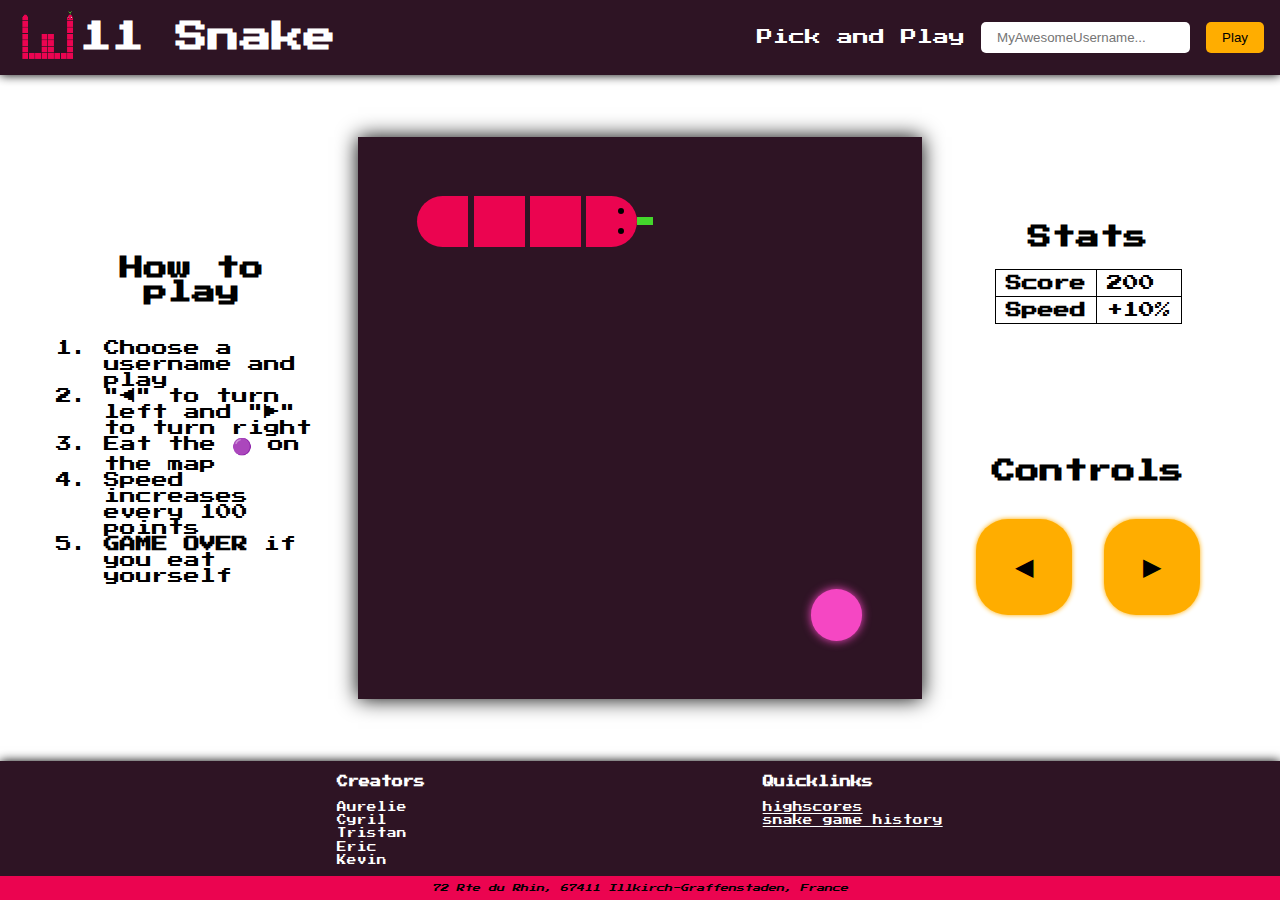
<file: public/index.html>
<!DOCTYPE html>
<html lang="en">
    <head>
        <title>W11 Snake</title>
        <meta charset="utf-8">
        <link rel="preconnect" href="https://fonts.googleapis.com">
        <link rel="preconnect" href="https://fonts.gstatic.com" crossorigin>
        <link href="https://fonts.googleapis.com/css2?family=Press+Start+2P&family=Roboto:wght@100;400;700&display=swap" rel="stylesheet">
        <link rel="stylesheet" href="./css/styles.css">
        <link rel="icon" type="image/x-icon" href="/imgs/favicon-32x32.png">
    </head>
    <body>
        <header>
            <span>
                <h1>11 Snake</h1>
                <img src="./imgs/snake-v2.png" alt="snake logo">
            </span>
            <form id="form">
                <label for="username">Pick and Play</label>
                <input type="text" name="username" id="username" placeholder="MyAwesomeUsername..." required>
                <button class="button" type="submit">Play</button>
            </form>
        </header>
        <main>
            <aside>
                <h2>How to play</h2>
                <ol>
                    <li>Choose a username and play</li>
                    <li>"◀" to turn left and "▶" to turn right</li>
                    <li>Eat the 🟣 on the map</li>
                    <li>Speed increases every 100 points</li>
                    <li><strong>GAME OVER</strong> if you eat yourself</li>
                </ol>
            </aside>
            <article>
                <ol id="snake-game">
                    <li></li>
                    <li></li>
                    <li></li>
                    <li></li>
                    <li></li>
                    <li></li>
                    <li></li>
                    <li></li>
                    <li></li>
                    <li></li>
                    <li></li>
                    <li class="snake tail"></li>
                    <li class="snake body"></li>
                    <li class="snake body"></li>
                    <li class="snake head">
                        <span class="eye"></span>
                        <span class="eye"></span>
                        <span class="tongue"></span>
                    </li>
                    <li></li>
                    <li></li>
                    <li></li>
                    <li></li>
                    <li></li>
                    <li></li>
                    <li></li>
                    <li></li>
                    <li></li>
                    <li></li>
                    <li></li>
                    <li></li>
                    <li></li>
                    <li></li>
                    <li></li>
                    <li></li>
                    <li></li>
                    <li></li>
                    <li></li>
                    <li></li>
                    <li></li>
                    <li></li>
                    <li></li>
                    <li></li>
                    <li></li>
                    <li></li>
                    <li></li>
                    <li></li>
                    <li></li>
                    <li></li>
                    <li></li>
                    <li></li>
                    <li></li>
                    <li></li>
                    <li></li>
                    <li></li>
                    <li></li>
                    <li></li>
                    <li></li>
                    <li></li>
                    <li></li>
                    <li></li>
                    <li></li>
                    <li></li>
                    <li></li>
                    <li></li>
                    <li></li>
                    <li></li>
                    <li></li>
                    <li></li>
                    <li></li>
                    <li></li>
                    <li></li>
                    <li></li>
                    <li></li>
                    <li></li>
                    <li></li>
                    <li></li>
                    <li></li>
                    <li></li>
                    <li></li>
                    <li></li>
                    <li></li>
                    <li></li>
                    <li></li>
                    <li></li>
                    <li></li>
                    <li></li>
                    <li></li>
                    <li></li>
                    <li></li>
                    <li></li>
                    <li></li>
                    <li class="food"></li>
                    <li></li>
                    <li></li>
                    <li></li>
                    <li></li>
                    <li></li>
                    <li></li>
                    <li></li>
                    <li></li>
                    <li></li>
                    <li></li>
                    <li></li>
                </ol>
            </article>
            <article>
                <section>
                    <h2>Stats</h2>
                    <table>
                        <tr>
                            <th>Score</th><td id="score">200</td>
                        </tr>
                        <tr>
                            <th>Speed</th><td id="speed">+10%</td>
                        </tr>
                    </table>
                </section>
                <section>
                    <h2>Controls</h2>
                    <span class="button-group">
                        <button class="button controls" id="left">◀</button>
                        <button class="button controls" id="right">▶</button>
                    </span>
                </section>
            </article>
        </main>
        <footer>
            <section>
                <article>
                    <h4>Creators</h4>
                    <ul>
                        <li>Aurelie</li>
                        <li>Cyril</li>
                        <li>Tristan</li>
                        <li>Eric</li>
                        <li>Kevin</li>
                    </ul>
                </article>
                <article>
                    <h4>Quicklinks</h4>
                    <ul>
                        <li><a href="./highscores.html" target="_blank">highscores</a></li>
                        <li><a href="https://en.wikipedia.org/wiki/Snake_(video_game_genre)" target="_blank">snake game history</a></li>
                    </ul>
                </article>
            </section>
            <address>
                72 Rte du Rhin, 67411 Illkirch-Graffenstaden, France
            </address>
        </footer>
        <script src="./js/snake.bundle.js"></script>
    </body>
</html>
</file>
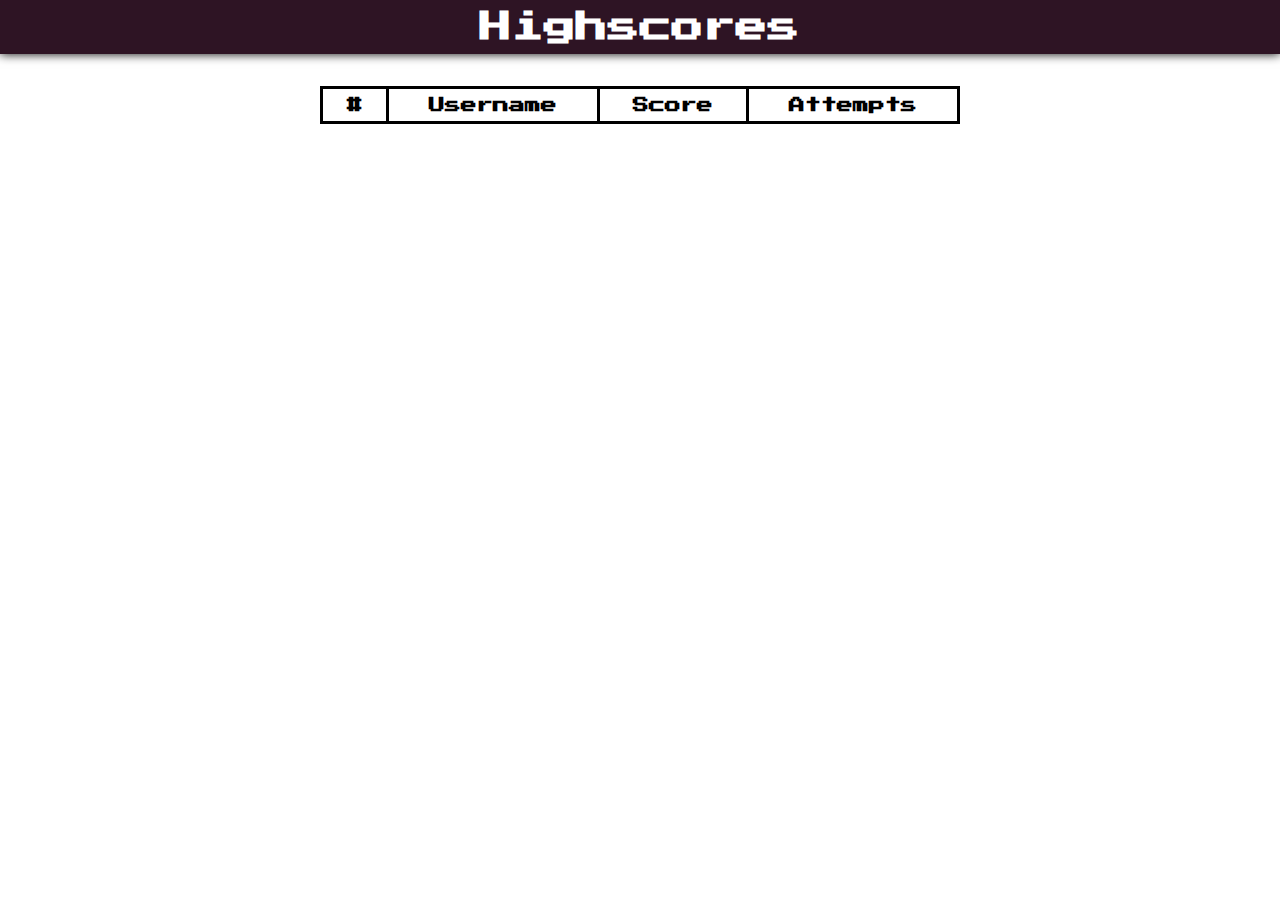
<file: public/highscores.html>
<!DOCTYPE html>
<html lang="en">
    <head>
        <title>W11 Snake | Highscores</title>
        <meta charset="utf-8">
        <link rel="preconnect" href="https://fonts.googleapis.com">
        <link rel="preconnect" href="https://fonts.gstatic.com" crossorigin>
        <link href="https://fonts.googleapis.com/css2?family=Press+Start+2P&family=Roboto:wght@100;400;700&display=swap" rel="stylesheet">
        <link rel="stylesheet" href="./css/highscores.css">
        <link rel="icon" type="image/x-icon" href="/imgs/favicon-32x32.png">
    </head>
    <body>
        <header>
            <h1>Highscores</h1>
        </header>
        <main>
            <table>
                <thead>
                    <tr>
                        <th>#</th>
                        <th>Username</th>
                        <th>Score</th>
                        <th>Attempts</th>
                    </tr>
                </thead>
                <tbody id="highscore-entries">
                
                </tbody>
            </table>
        </main>
        
        <script>
            const tbody = document.getElementById("highscore-entries");
            const updateHighscores = async () => {
                const response = await fetch('https://sweet-snake-49.deno.dev/snake/highscores');
                const results = await response.json();
                tbody.innerHTML = '';
                results.forEach(({ score, username, attempts }, index) => {
                    tbody.innerHTML += `
                        <tr>
                            <td>${index + 1}.</td>
                            <td>${username}</td>
                            <td>${score}</td>
                            <td>${attempts}</td>
                        </tr>
                    `;
                });
            }

            updateHighscores().catch(console.warn);
            setInterval(() => updateHighscores().catch(console.warn), 10000);
        </script>
    </body>
</html>
</file>
<file: public/css/styles.css>
/*
    General Css
*/


/* 
    Note: Faudrait leur expliquer l'utilité de vw et vh
    et pas oublier de leur fournir ce lien : https://developer.mozilla.org/en-US/docs/Web/CSS/length
*/
body {
    margin: 0;
    font-family: 'Press Start 2P', cursive;
    display: flex;
    flex-direction: column;
    height: 100vh;
}

main {
    display: flex;
    flex-direction: row;
    padding: 1rem 4rem;
    flex-grow: 1;
}

/* 
    Note: Ils y a 3 elements dans le main. 2 article et un aside.
    La on vise l'element de gauche et l'element de droit.
    La sum de leur taile (20 + 20) est 40vw. Qui laisse 60vw
    pour l'article au milieu qui contient le jeu du serpent.
*/
main > article, main > aside {
    display: flex;
    justify-content: center;
    flex-direction: column;
    width: 20vw;
}

/*
    Note: On vise element au milieu (l'article pour le serpent)
    et on lui dit de donc prendre le reste de la taille disponible
    qui est 60vw.
*/
main > article:nth-child(2) {
    justify-self: center;
    flex-grow: 1;
}

main > article:last-child {
    display: flex;
    flex-direction: column;
    justify-content: space-evenly;
}

body > header {
    display: flex;
    justify-content: space-between;
    flex-direction: row;
    background-color: #2e1424;
    padding-left: 1rem;
    padding-right: 1rem;
    box-shadow: 0 0 10px black;
    color: white;
}

body > header > span {
    display: flex;
    flex-direction: row-reverse;
    justify-content: flex-end;
    align-items: center;
}

body > header > span > img {
    height: 64px;
    width: auto;
}

table {
    margin: auto;
}

table, tr, th, td {
    border: 1px solid black;
    border-collapse: collapse;
}

th, td {
    padding: 5px 10px;
}

ul {
    list-style-type: none;
    padding-left: 0;
}

h2 {
    text-align: center;
}

/* 
    Button classes
*/

.button-group {
    display: flex;
    flex-direction: row;
    justify-content: center;
}

.button-group .button {
    margin: 1rem;
}

.button {
    background-color: #FFAD00;
    border: 0;
    cursor: pointer;
    border-radius: 2rem;
}

.button.controls {
    height: 6rem;
    width: 6rem;
    box-shadow: 0 0 5px #FFAD00;
    font-size: x-large;
}

.button:hover {
    background-color: #E0E722;
    box-shadow: 0 0 40px #E0E722;
}

/* 
    Form
*/

form {
    display: flex;
    flex-direction: row;
    align-items: center;
    justify-content: center;
}

form > * {
    margin-left: 1rem;
}

form > input {
    border: none;
    border-radius: 5px;
    padding: 0.5rem 1rem;
}

form > .button {
    padding: 0.5rem 1rem;
    border-radius: 5px;
}

/*
    Snake Game Css
*/

#snake-game {
    display: flex;
    background-color: #2e1424;
    flex-wrap: wrap;
    /* 
        Note: On fixe la largeur de la liste, pour calculer la taille exacte
        de chaque element de la liste pour s'assurer que seul 10 elements
        par rang peuvent se mettre (10x10).

        Il faudrait leur fournir cette taille pour voir s'ils arrivent a
        retrouver la taille de l'element
    */
    width: 44vw;
    padding-left: 0;
    list-style-type: none;
    box-shadow: 0 0 20px black;
    /* permet de centrer la liste dans l'article */
    margin: auto;
}

#snake-game > * {
    width: 4vw;
    height: 4vw;
    margin: 0.2vw;
}

#snake-game .snake {
    background-color: #eb0450;
}

#snake-game .snake.head {
    border-radius: 0 50% 50% 0;
    position: relative;
    z-index: 10;
}

#snake-game .snake.tail {
    border-radius: 80% 0 0 80%;
}

#snake-game .food {
    background-color: #f547c3;
    border-radius: 50%;
    box-shadow: 0 0 10px #f547c3;

}

#snake-game .snake.head .eye {
    width: 6px;
    height: 6px;
    position: absolute;
    background-color: black;
    border-radius: 50%;
}

#snake-game .snake.head .eye:first-child {
    top: 25%;
    right: 25%;
}

#snake-game .snake.head .eye:nth-child(2) {
    bottom: 25%;
    right: 25%;
}

#snake-game .snake.head .tongue {
    position: absolute;
    /* 
        Note: Faudrait leur fournir le "bottom", sinon ils ne pourrons pas trouver
        le centre exacte eu meme.
    */
    bottom: calc(4vw - 50% - 0.25rem);
    right: -1rem;
    width: 1rem;
    height: 0.5rem;
    background-color: #44D62C;
}

/*
    Note: Faut fournir ces 4 classes.
*/
.direction-north {
    transform: rotate(90deg);
}

.direction-east {
    transform: rotate(0);
}

.direction-south {
    transform: rotate(270deg);
}

.direction-west {
    transform: rotate(180deg);
}

/*
    Footer
*/

footer {
    display: flex;
    flex-direction: column;
    justify-content: space-evenly;
    align-items: center;
    background-color: #2e1424;
    color: white;
    font-size: 0.7rem;
    box-shadow: 0 0 10px black;
}

/* Faut repriser la couleur blanc ici, sinon il ne va pas s'appliquer sur le 'a' */
footer a {
    color: white;
}

footer li {
    font-size: 0.6rem;
    margin-bottom: 0.2rem;
}

footer > section {
    display: flex;
    flex-direction: row;
    width: 100%;
    justify-content: space-evenly;
}

footer > address {
    background-color: #eb0450;
    width: 100%;
    text-align: center;
    padding: 0.5rem 0;
    color: black;
    font-size: 0.5rem;
}
</file>
<file: public/css/highscores.css>
body {
    margin: 0;
    font-family: 'Press Start 2P', cursive;
}

header {
    background-color: #2e1424;
    color: white;
    height: 6vh;
    display: flex;
    box-shadow: 0 0 10px black;
}

header > * {
    margin: auto;
    text-align: center;
}

main {
    margin-top: 2rem;
    margin-left: auto;
    margin-right: auto;
    display: flex;
    justify-content: center;
    align-items: center;
    width: 100%;
    max-width: 50vw;
}

main > * {
    width: 100%;
}

table, th, td {
    border: 0.2rem solid black;
    border-collapse: collapse;
}

th, td {
    text-align: center;
    padding: 0.5rem 1rem;
}
</file>
